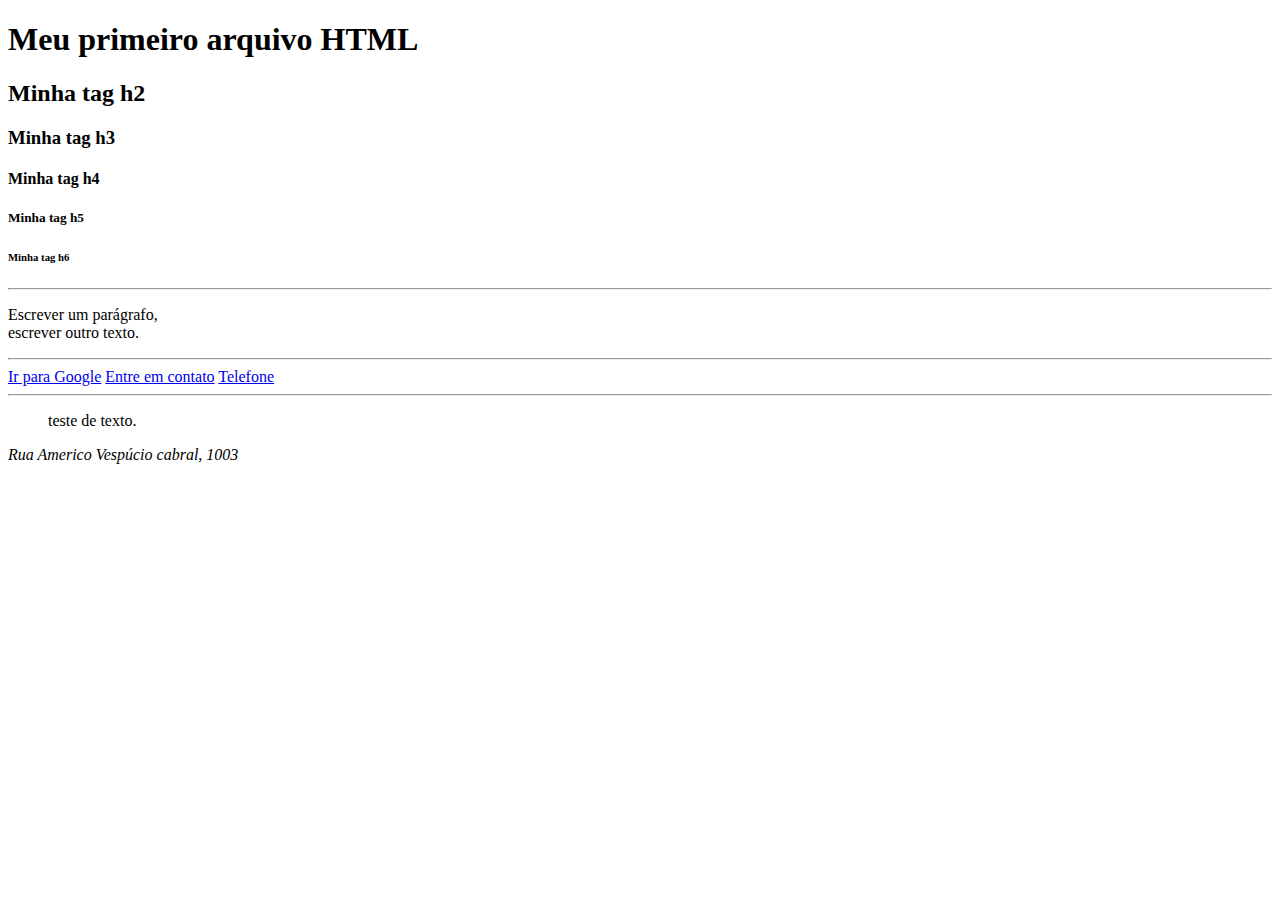
<file: HTML/index.html>
<!DOCTYPE html>
<html lang="pt-BR">
<head>
    <meta charset="UTF-8">
    <meta name="viewport" content="width=device-width, initial-scale=1.0">
    <title>Document</title>
</head>
<body>
        <h1>Meu primeiro arquivo HTML</h1>
        <h2>Minha tag h2</h2>
        <h3>Minha tag h3</h3>
        <h4>Minha tag h4</h4>
        <h5>Minha tag h5</h5>
        <h6>Minha tag h6</h6>
        <hr>
        <p>
            Escrever um parágrafo, <br>
            escrever outro texto.
        </p>
        <hr>
        <a href="https://www.google.com" title="Ir para a pesquisa">Ir para Google</a>
        <a href="mailto:exemplo@exemplo.com">Entre em contato</a>
        <a href="tel:51 999999999">Telefone</a>
        <hr>
        <blockquote>
            teste de texto.
        </blockquote>
        <address>
            Rua Americo Vespúcio cabral, 1003
        </address>
    </body>
</html>
</file>
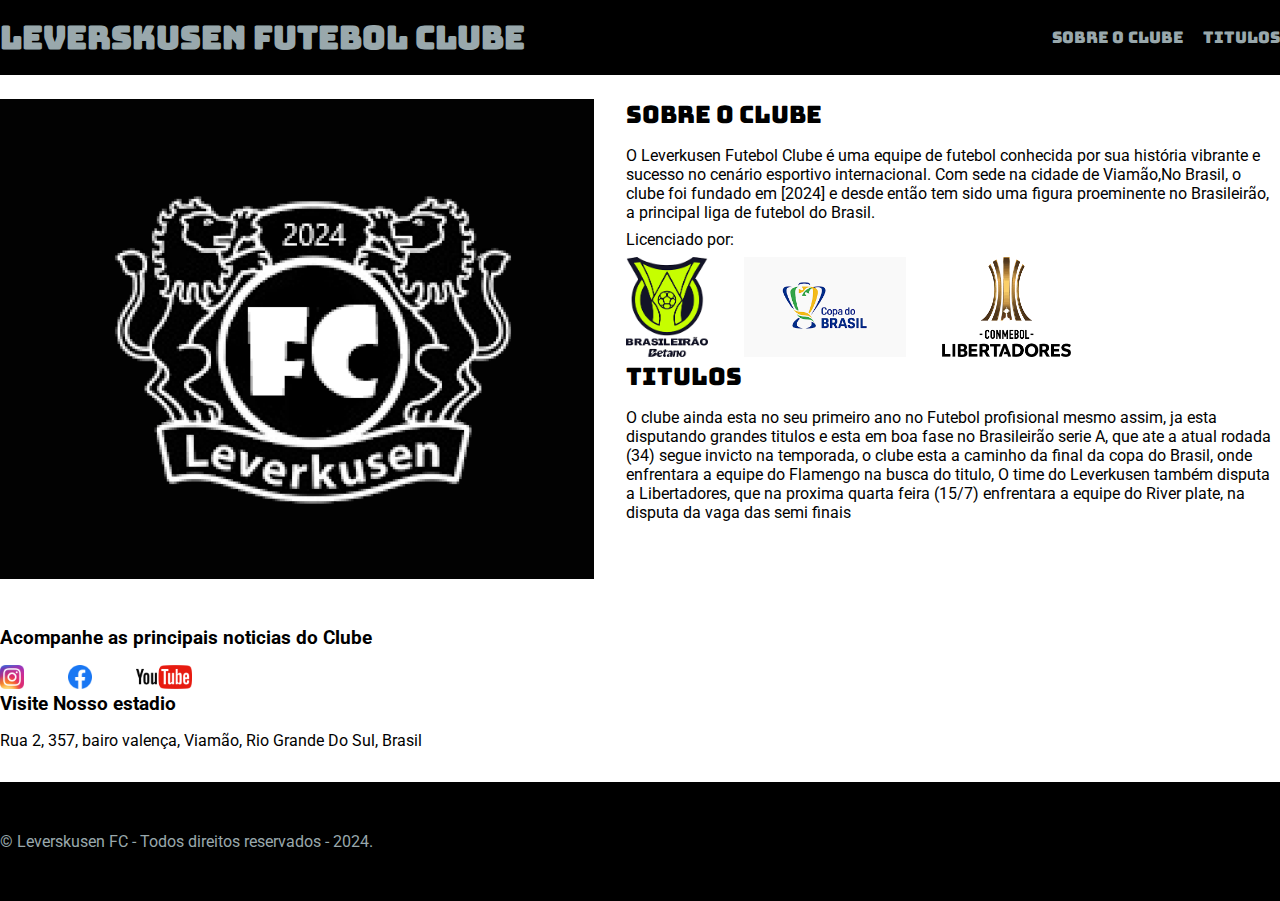
<file: Leverskusen_fc/index.html>
<!DOCTYPE html>
<html lang="pt-BR">
    <head>
        <meta charset="UTF-8">
        <meta name="viewport" content="width=device-width, initial-scale=1.0">
        <link rel="preconnect" href="https://fonts.googleapis.com">
        <link rel="preconnect" href="https://fonts.gstatic.com" crossorigin>
        <link href="https://fonts.googleapis.com/css2?family=Bungee&family=Roboto:ital,wght@0,100;0,300;0,400;0,500;0,700;0,900;1,100;1,300;1,400;1,500;1,700;1,900&display=swap" rel="stylesheet">
        <link rel="stylesheet" href="./main.css">
        <title>Leverskusen Futebol Clube</title>
</head>
<body>
    <header>
        <div class="container">
            <h1>Leverskusen Futebol Clube</h1>
            <nav>
                <ul>
                    <li>
                        <a href="#about">Sobre o Clube</a>
                    </li>
                    <li>
                        <a href="#titulos">Titulos</a>
                    </li>
                </ul>
            </nav>
        </div>
    </header>
    <section id="about">
        <div class="container">
            <img class= "FC" src="./imagens/Leverskusen.png" alt="Escudo do Clube">
            <div>
                <h2>Sobre O Clube</h2>
                <p>
                    O Leverkusen Futebol Clube é uma equipe de futebol conhecida por sua
                    história vibrante e sucesso no cenário esportivo internacional. 
                    Com sede na cidade de Viamão,No Brasil,
                    o clube foi fundado em 
                    [2024] e desde então tem sido uma 
                    figura proeminente no Brasileirão, a principal liga de futebol do Brasil.
                </p>
                <p>
                    
                </p>
                <ul class="brand-list">
                    <p>
                        Licenciado por:
                    </p>
                    <li><img src="./imagens/BrLão.png" alt="Brasileirão"></li>
                    <li><img src="./imagens/copa br.png" alt="Copa do BR"></li>
                    <li><img src="./imagens/Liberta.png" alt="Liberta"></li>
                </ul>
                <h2>Titulos</h2>
                    <p>
                        O clube ainda esta no seu primeiro ano no Futebol profisional 
                        mesmo assim, ja esta disputando grandes titulos e esta em boa fase 
                        no Brasileirão serie A, que ate a atual rodada (34) segue invicto na temporada, o clube esta a caminho da final da copa do Brasil,
                        onde enfrentara a equipe do Flamengo na busca do titulo, O time do Leverkusen também disputa a Libertadores, que na proxima quarta feira (15/7)
                        enfrentara a equipe do River plate, na disputa da vaga das semi finais
                    </p>
            </div>
        </div>
    </section>
    <section id="contact">
        <div class="container">
                <div class="social-links">
                    <h3>Acompanhe as principais noticias do Clube</h3>
                    <ul>
                        <li>
                            <a href="#" title="Siga no Instagram">
                                <img src="./imagens/instagram.png" alt="Insta">
                            </a>
                        </li>
                        <li>
                            <a href="#" title="Siga no Facebook">
                                <img src="./imagens/facebook .png" alt="Facebook">
                            </a>
                            </li>
                            <li>
                                <a href="#" title="Inscreva-se no Youtube">
                                    <img src="./imagens/youtube.png" alt="Youtube">
                                </a>
                            </li>
                    </ul>
                </div>
                <div>
                    <h3>Visite Nosso estadio</h3>
                    <p>
                        Rua 2, 357, bairo valença, Viamão, Rio Grande Do Sul, Brasil
                    </p>
                </div>
            </div>
        </div>
    </section>
    <footer>
        <div class="container">
                <p>
                    &copy; Leverskusen FC - Todos direitos reservados - 2024.
                </p>
        </div>
    </footer>
</body>
</html>
</file>
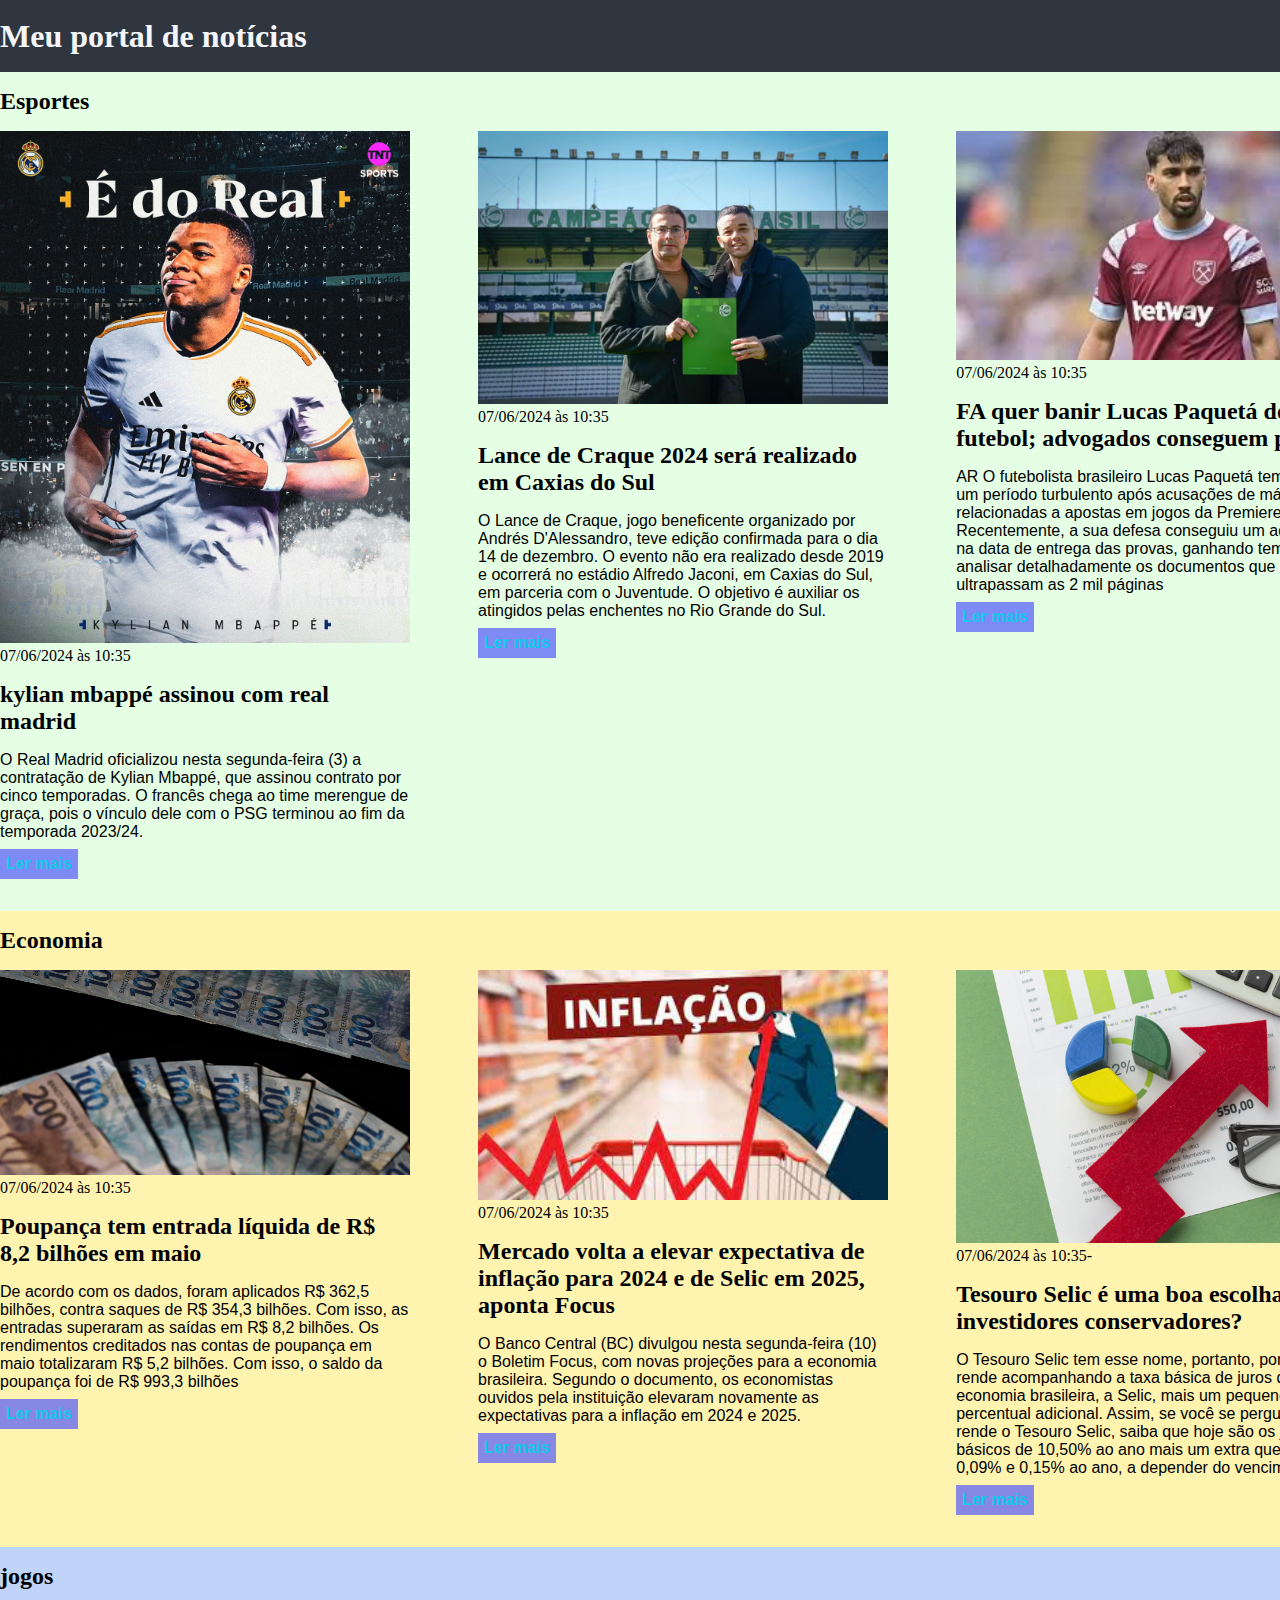
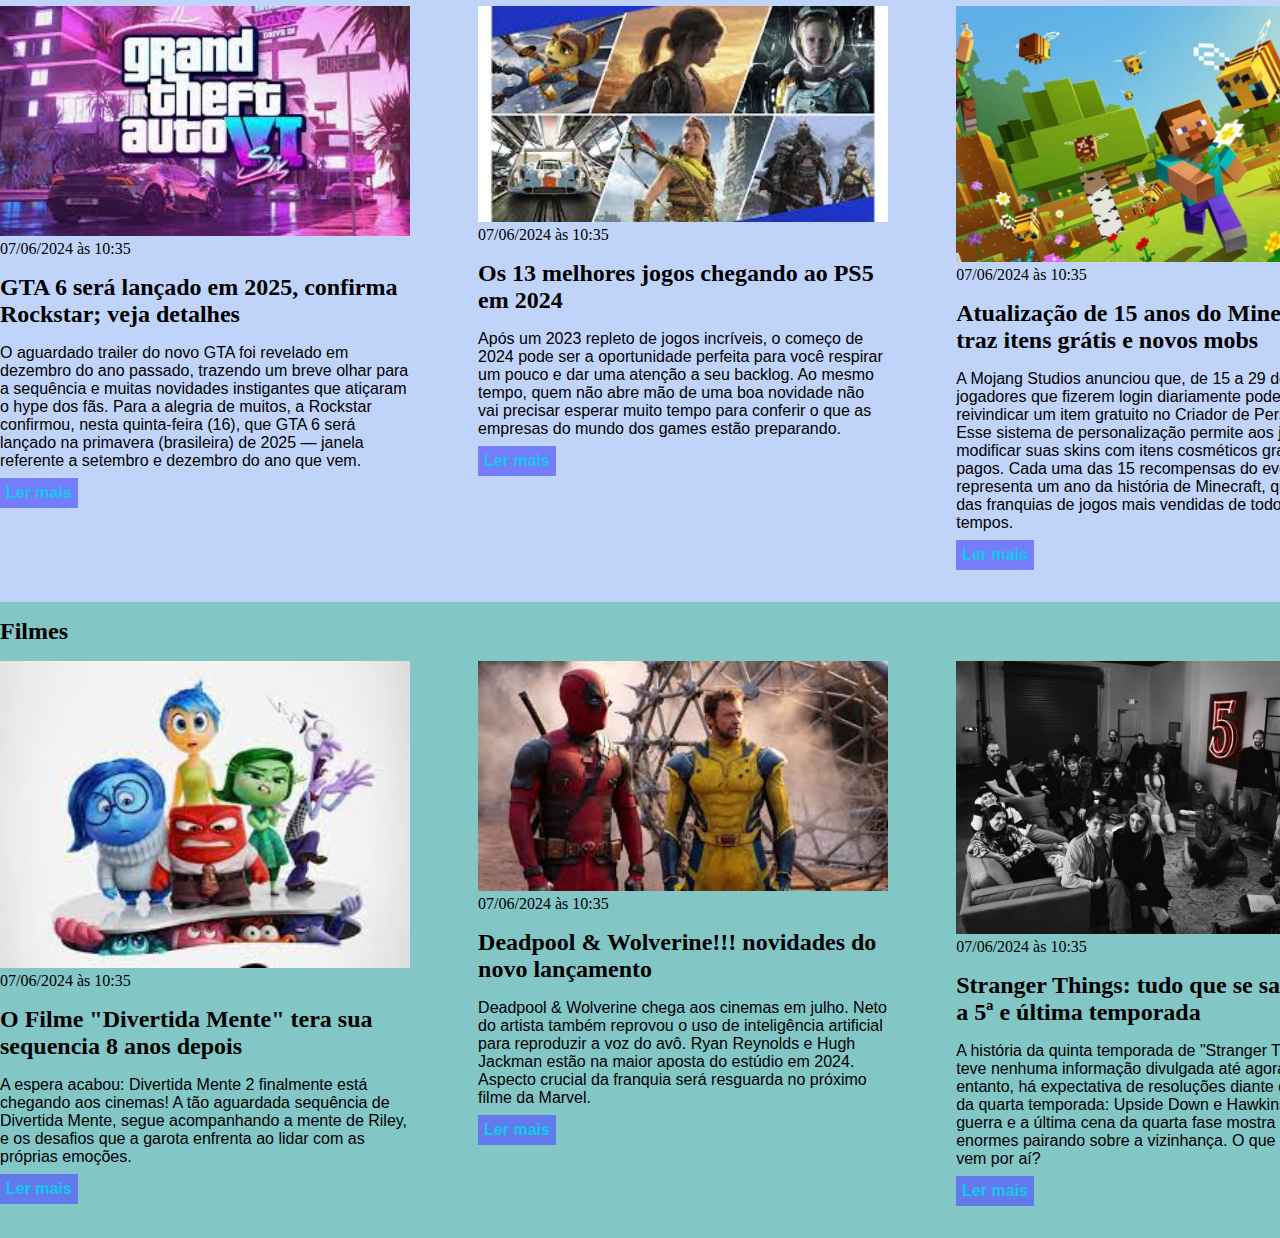
<file: Exercicio/EXERCICIO 2.HTML>
<!DOCTYPE html>
<html lang="pt-BR">

<head>
    <meta charset="UTF-8">
    <meta http-equiv="X-UA-Compatible" content="IE=edge">
    <meta name="viewport" content="width=device-width, initial-scale=1.0">

    <link rel="stylesheet" href="style.css">

    <title>Meu portal de notícias</title>

</head>

<body>
    <header>
            <div class="container">
            <h1>Meu portal de notícias</h1>
            <nav>
                <ul>
                    <li>
                        <a href="#sport" title="Ir para a seção de esportes">Esportes</a>
                    </li>
                    <li>
                        <a href="#economy" title="Ir para a seção de notícias">Economia</a>
                    </li>
                    <li>
                        <a href="#Movies" title="Ir para a seção de notícias">Filmes</a>
                    </li>
                    <li>
                        <a href="#Games" title="Ir para a seção de notícias">jogos</a>
                    </li>
                </ul>
            </nav>
        </header>
    </div>
    <section id="sport">
        <div class="container">
            <h2>Esportes</h2>
            <div class="articles">
                <article>
                    <img src="./Imagens/Real.jpg" alt="Foto do mbappe" />
                    <div class="creation-date">
                        <header>
                            <time>07/06/2024 às 10:35</time>
                        </header>
                    </div>
                    <h3>kylian mbappé assinou com real madrid</h3>
                    <p>
                        O Real Madrid oficializou nesta segunda-feira (3) a contratação de Kylian Mbappé,
                        que assinou contrato por cinco temporadas. 
                        O francês chega ao time merengue de graça,
                        pois o vínculo dele com o PSG terminou ao fim da temporada 2023/24.
                    </p>
                    <a href="#" title="Leia a notícia completa">Ler mais</a>
                </article>
                <article>
                    <img src="./Imagens/dale.avif" alt="foto do dale" />
                    <div class="creation-date">
                        <header>
                            <time>07/06/2024 às 10:35</time>
                        </header>
                    </div>
                    <h3>Lance de Craque 2024 será realizado em Caxias do Sul</h3>
                    <p>
                        O Lance de Craque,
                        jogo beneficente organizado por Andrés D'Alessandro, 
                        teve edição confirmada para o dia 14 de dezembro. 
                        O evento não era realizado desde 2019 e ocorrerá no estádio Alfredo Jaconi, 
                        em Caxias do Sul, em parceria com o Juventude. 
                        O objetivo é auxiliar os atingidos pelas enchentes no Rio Grande do Sul.
                    </p>
                    <a href="#" title="Leia a notícia completa">Ler mais</a>
                </article>
                <article>
                    <img src="./Imagens/paquta.jfif" title="foto do paqueta" />
                    <div class="creation-date">
                        <header>
                            <time>07/06/2024 às 10:35</time>
                        </header>
                    </div>
                    <h3>FA quer banir Lucas Paquetá do futebol; advogados conseguem prazo</h3>
                    <p>
                        AR
O futebolista brasileiro Lucas Paquetá tem enfrentado um período turbulento após acusações de má conduta relacionadas a apostas em jogos da Premiere League. 
Recentemente, a sua defesa conseguiu um adiamento na data de entrega das provas, 
ganhando tempo para analisar detalhadamente os documentos que ultrapassam as 2 mil páginas
                    </p>
                    <a href="#" title="Leia a notícia completa">Ler mais</a>
                </article>
            </div>
        </div>
    </section>
    <section id="economy">
        <div class="container">
            <h2>Economia</h2>
            <div class="articles">
                <article>
                    <img src="./Imagens/dinheiro brasil.jpg" alt="varios reias" />
                    <div class="creation-date">
                        <header>
                            <time>07/06/2024 às 10:35</time>
                        </header>
                    </div>
                    <h3>Poupança tem entrada líquida de R$ 8,2 bilhões em maio</h3>
                    <p>
                        De acordo com os dados, foram aplicados R$ 362,5 bilhões, 
                        contra saques de R$ 354,3 bilhões. 
                        Com isso, as entradas superaram as saídas em R$ 8,2 bilhões. 
                        Os rendimentos creditados nas contas de poupança em maio totalizaram R$ 5,2 bilhões. 
                        Com isso, o saldo da poupança foi de R$ 993,3 bilhões
                    </p>
                    <a href="#" title="Leia a notícia completa">Ler mais</a>
                </article>
                <article>
                    <img src="./Imagens/inflaçao nas alturas.jfif" alt="inflaçao alta" />
                    <div class="creation-date">
                        <header>
                            <time>07/06/2024 às 10:35</time>
                        </header>
                    </div>
                    <h3>Mercado volta a elevar expectativa de inflação para 2024 e de Selic em 2025, aponta Focus</h3>
                    <p>
                        O Banco Central (BC) divulgou nesta segunda-feira (10) o Boletim Focus, 
                        com novas projeções para a economia brasileira. Segundo o documento, 
                        os economistas ouvidos pela instituição elevaram novamente as expectativas para a inflação em 2024 e 2025.
                    </p>
                    <a href="#" title="Leia a notícia completa">Ler mais</a>
                </article>
                <article>
                    <img src="./Imagens/seta grande e oculos.webp" alt="investimento" />
                    <div class="creation-date">
                        <header>
                            <time>07/06/2024 às 10:35-</time>
                        </header>
                    </div>
                    <h3>Tesouro Selic é uma boa escolha para investidores conservadores?</h3>
                    <p>
                        O Tesouro Selic tem esse nome, 
                        portanto, porque ele rende acompanhando a taxa básica de juros da economia brasileira,
                        a Selic, mais um pequeno percentual adicional. Assim, se você se pergunta quanto rende o Tesouro Selic, 
                        saiba que hoje são os juros básicos de 10,50% ao ano mais um extra que varia entre 0,09% e 0,15% ao ano, 
                        a depender do vencimento.
                    </p>
                    <a href="#" title="Leia a notícia completa">Ler mais</a>
                </article>
            </div>
        </div>
    </section>
    <section id="Games">
        <div class="container">
            <h2>jogos</h2>
            <div class="articles">
                <article>
                    <img src="./Imagens/gta6.jfif" alt="gta 6" />
                    <div class="creation-date">
                        <header>
                            <time>07/06/2024 às 10:35</time>
                        </header>
                    </div>
                    <h3>GTA 6 será lançado em 2025, confirma Rockstar; veja detalhes</h3>
                    <p>
                        O aguardado trailer do novo GTA foi revelado em dezembro do ano passado, 
                        trazendo um breve olhar para a sequência e muitas novidades instigantes que atiçaram o hype dos fãs. 
                        Para a alegria de muitos, a Rockstar confirmou, nesta quinta-feira (16), 
                        que GTA 6 será lançado na primavera 
                        (brasileira) de 2025 — janela referente a setembro e dezembro do ano que vem.
                    </p>
                    <a href="#" title="Leia a notícia completa">Ler mais</a>
                </article>
                <article>
                    <img src="./Imagens/ps5.jfif" alt="jogos play 5">
                    <div class="creation-date">
                        <header>
                            <time>07/06/2024 às 10:35</time>
                        </header>
                    </div>
                    <h3>Os 13 melhores jogos chegando ao PS5 em 2024</h3>
                    <p>
                        Após um 2023 repleto de jogos incríveis, 
                        o começo de 2024 pode ser a oportunidade perfeita para você respirar 
                        um pouco e dar uma atenção a seu backlog. 
                        Ao mesmo tempo, quem não abre mão de uma boa novidade 
                        não vai precisar esperar muito tempo para conferir 
                        o que as empresas do mundo dos games estão preparando.
                    </p>
                    <a href="#" title="Leia a notícia completa">Ler mais</a>
                </article>
                <article>
                    <img src="./Imagens/mine.jpg" title="mine" />
                    <div class="creation-date">
                        <header>
                            <time>07/06/2024 às 10:35</time>
                        </header>
                    </div>
                    <h3>Atualização de 15 anos do Minecraft traz itens grátis e novos mobs</h3>
                    <p>
                        A Mojang Studios anunciou que, 
                        de 15 a 29 de maio, os jogadores que fizerem login diariamente poderão 
                        reivindicar um item gratuito no Criador de Personagens.
                        Esse sistema de personalização permite aos 
                        jogadores modificar suas skins com itens cosméticos gratuitos e pagos.
                        Cada uma das 15 recompensas do evento representa um ano da história de Minecraft, 
                        que é uma das franquias de jogos mais vendidas de todos os tempos.
                    </p>
                    <a href="#" title="Leia a notícia completa">Ler mais</a>
                </article>
            </div>
        </div>
    </section>
    <section id="Movies">
        <div class="container">
            <h2>Filmes</h2>
            <div class="articles">
                <article>
                    <img src="./Imagens/divertida mente.jfif" alt="Divertida Mente" />
                    <div class="creation-date">
                        <header>
                            <time>07/06/2024 às 10:35</time>
                        </header>
                    </div>
                    <h3>O Filme "Divertida Mente" tera sua sequencia 8 anos depois</h3>
                    <p>
                        A espera acabou: Divertida Mente 2 finalmente está chegando aos cinemas! 
                        A tão aguardada sequência de Divertida Mente, segue acompanhando a mente de Riley, 
                        e os desafios que a garota enfrenta ao lidar com as próprias emoções. 
                    </p>
                    <a href="#" title="Leia a notícia completa">Ler mais</a>
                </article>
                <article>
                    <img src="./Imagens/dedwolvwe.jfif" alt="depool">
                    <div class="creation-date">
                        <header>
                            <time>07/06/2024 às 10:35</time>
                        </header>
                    </div>
                    <h3>Deadpool & Wolverine!!!
                        novidades do novo lançamento
                    </h3>
                    <p>
                        Deadpool & Wolverine chega aos cinemas em julho. 
                        Neto do artista também reprovou o uso de inteligência artificial para reproduzir a voz do avô. 
                        Ryan Reynolds e Hugh Jackman estão na maior aposta do estúdio em 2024. 
                        Aspecto crucial da franquia será resguarda no próximo filme da Marvel.
                    </p>
                    <a href="#" title="Leia a notícia completa">Ler mais</a>
                </article>
                <article>
                    <img src="./Imagens/st5-sop-1-.avif" title="st 5" />
                    <div class="creation-date">
                        <header>
                            <time>07/06/2024 às 10:35</time>
                        </header>
                    </div>
                    <h3>Stranger Things: tudo que se sabe sobre a 5ª e última temporada</h3>
                    <p>
                        A história da quinta temporada de "Stranger Things" 
                        não teve nenhuma informação divulgada até agora. 
                        No entanto, há expectativa de resoluções diante 
                        do desfecho da quarta temporada: Upside Down e 
                        Hawkins estão em guerra e a última cena da quarta fase 
                        mostra nuvens enormes pairando sobre a vizinhança. 
                        O que será que vem por aí?
                    </p>
                    <a href="#" title="Leia a notícia completa">Ler mais</a>
                </article>
            </div>
        </div>
    </section>
</body>

</html>
</file>
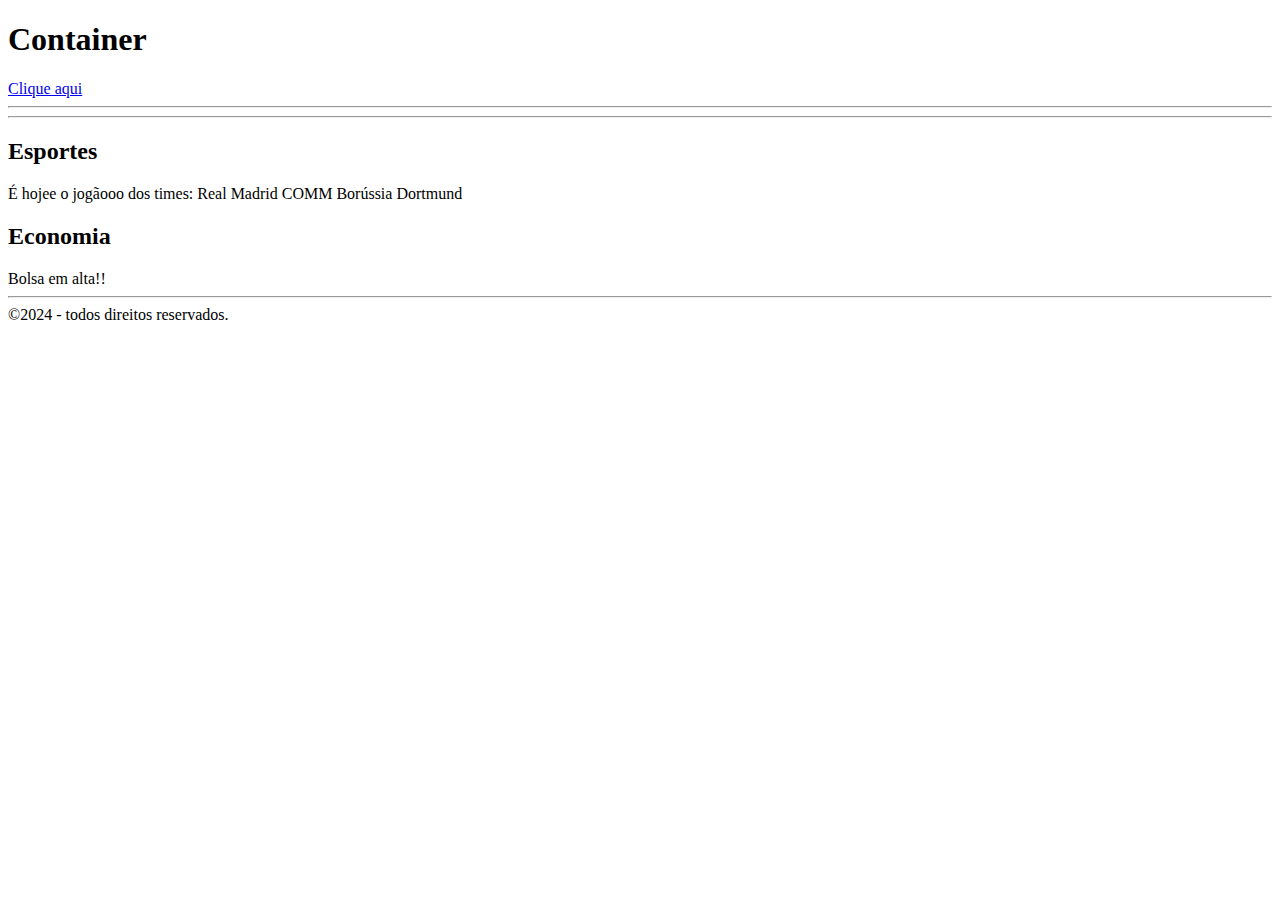
<file: HTML/container.html>
<!DOCTYPE html>
    <html lang="pt-BR">
    <head>
            <title>Container HTML</title>
            <meta charset="UTF-8">
            <meta name="viewport" content="width=device-width, initial-scale=1.0">
            <title>Document</title>
        </head>
        <body>
            <header>
                <h1>Container</h1>
                <nav>
                    <a href="index.html">Clique aqui</a>
                    <hr>
                </nav>
                <hr>
            </header>
            <main>
                <section>
                    <h2>Esportes</h2>
                    <article>
                        <h3></h3>É hojee o jogãooo dos times: Real Madrid COMM Borússia Dortmund</h3>
                    </article>
                </section>
                <section>
                    <h2>Economia</h2>
                    <article>
                        <h2></h2>Bolsa em alta!!</h2>
                    </article>
                </section>
            <hr>
            <footer>
                &copy;2024 - todos direitos reservados.
            </footer>
        </body>
    </html>
</file>
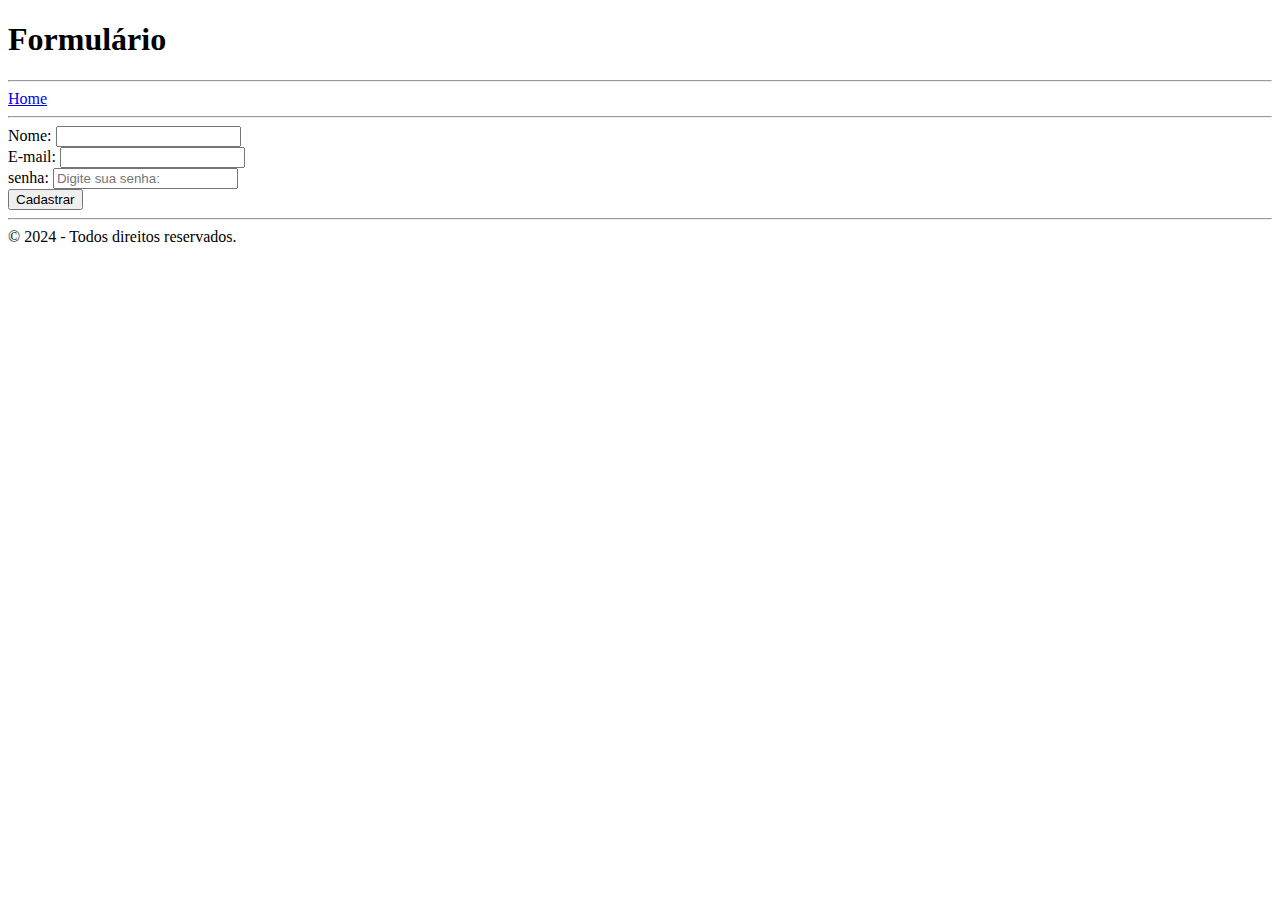
<file: HTML/exercicio1.html>
<!DOCTYPE html>
<html lang="pt-BR">
<head>
    <title>Cadastro</title>
    <meta charset="UTF-8">
    <meta name="viewport" content="width=device-width, initial-scale=1.0">
    <body>
</head>
<header>
    <h1>Formulário</h1>
        <nav>
            <hr>
            <a href="index.html">Home</a>
            <hr>
        </nav>
</header>
    <main>
        <form>
            <label>Nome:</label>
            <input type="text"/> <br/>
            <label>E-mail:</label> 
            <input type="email"/><br/>
            <label>senha:</label> 
            <input type="password" placeholder="Digite sua senha:"><br/>
            <button type="submit">Cadastrar</button>
            <hr/>
            <footer>
                &copy; 2024 - Todos direitos reservados.
        </footer>
</body>
</html>
</file>
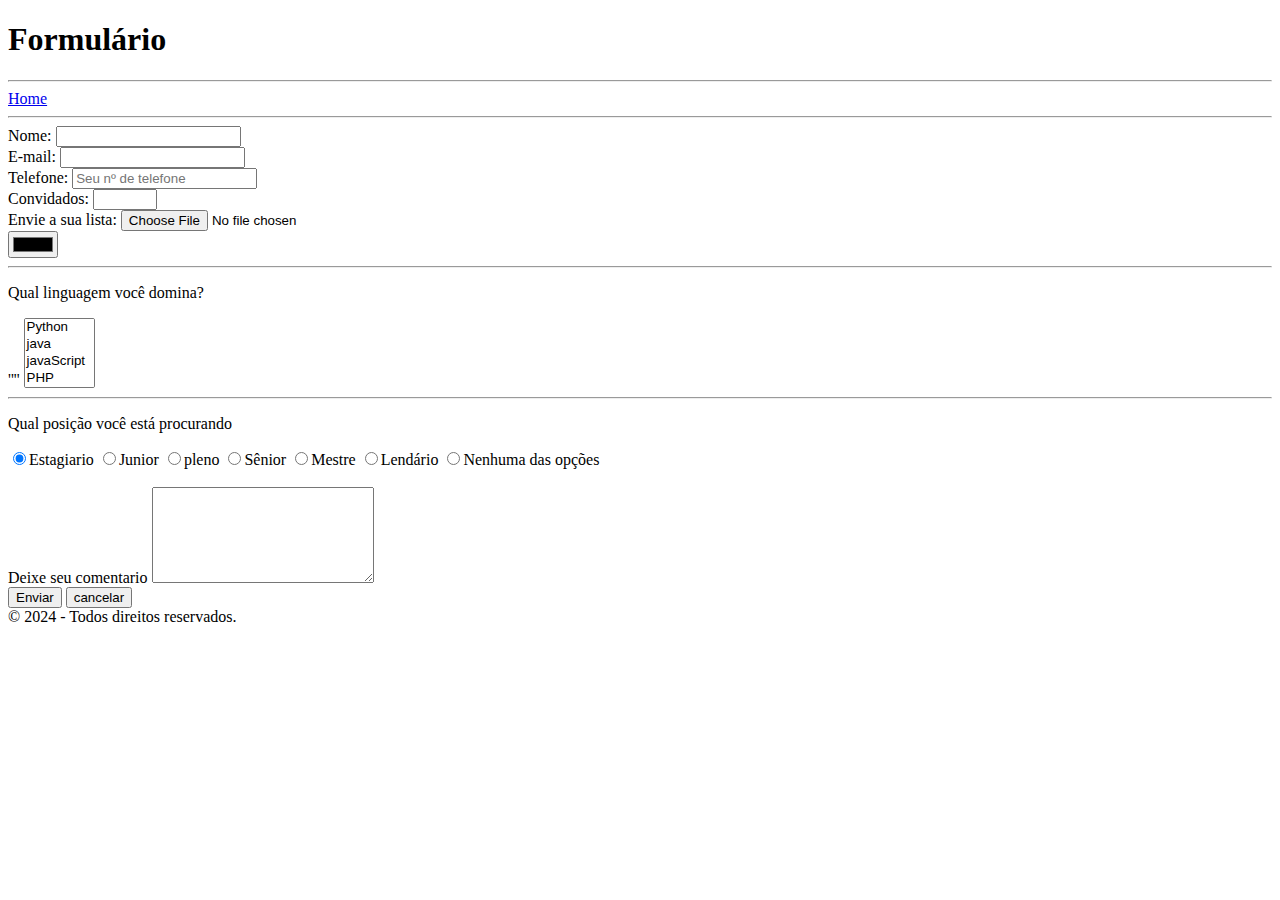
<file: HTML/Form.html>
<!DOCTYPE html>
<html lang="pt-BR">
<head>
    <meta charset="UTF-8">
    <meta name="viewport" content="width=device-width, initial-scale=1.0">
    <title>Formulário</title>
</head>
<body>
<header>
    <h1>Formulário</h1>
        <nav>
            <hr>
            <a href="index.html">Home</a>
            <hr>
        </nav>
</header>
    <main>
        <form>
            <label>Nome:</label>
            <input type="text"/> <br/>
            <label>E-mail:</label> 
            <input type="email"/><br/>
            <label>Telefone:</label> 
            <input type="tel" placeholder="Seu nº de telefone"/><br/>
            <label>Convidados:</label> 
            <input type="number" max="100" min="1" step="5"/><br/>
            <label>Envie a sua lista:</label>
            <input type="file" /> <br/>
            <input type="color">
            <hr/>
            <p>
                Qual linguagem você domina?
            </p>''''
            <select multiple>
                <option>Python</option>
                <option>java</option>
                <option>javaScript</option>
                <option>PHP</option>
                <option>lua</option>
                <option>C/C++</option>
                <option>Assembley</option>
                <option>Pascal</option>
                <option>Swift</option>
                <option>TypeScript</option>
            </select>
            <hr/>
            <p>
                Qual posição você está procurando
            </p>
            <input type="radio" checked name="vaga"/><label>Estagiario</label>
            <input type="radio" name="vaga"/><label>Junior</label>
            <input type="radio" name="vaga"/><label>pleno</label>
            <input type="radio" name="vaga"/><label>Sênior</label>
            <input type="radio" name="vaga"/><label>Mestre</label>
            <input type="radio" name="vaga"/><label>Lendário</label>
            <input type="radio" name="vaga"/><label>Nenhuma das opções</label>

            <br/><br/>
            <label>Deixe seu comentario</label>
            <textarea rows="6" cols="25"></textarea>
            <br/>
            <button type="submit">Enviar</button>
            <button type="reset">cancelar</button>
            
            </form
        >
        </main>
        <footer>
            &copy; 2024 - Todos direitos reservados.
    </footer>
</body>
</html>
</file>
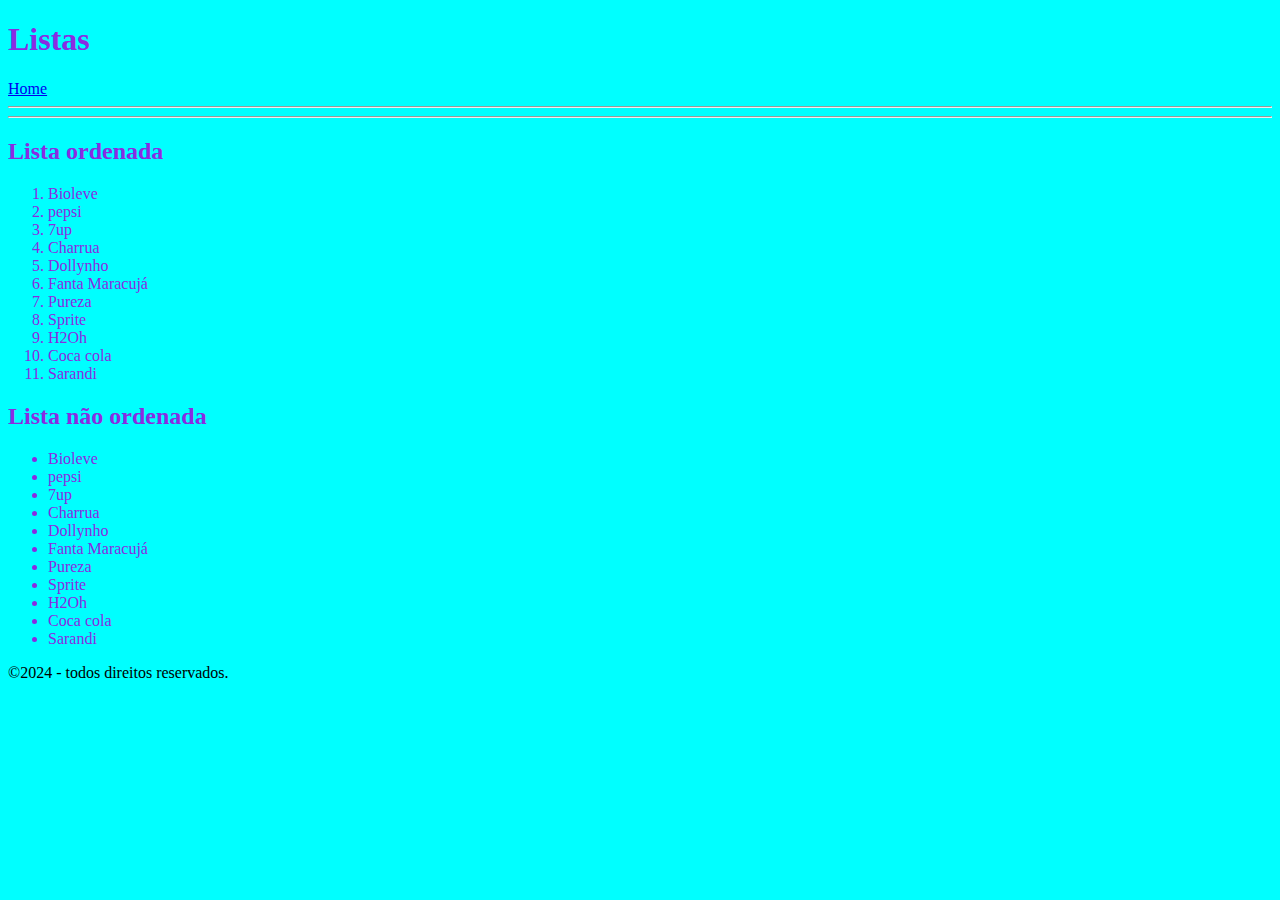
<file: HTML/Listas.html>
<!DOCTYPE html>
<html lang="pt-BR">
    <head>
        <title>Listas</title>
        <link rel="stylesheet" href="style.css">
        <meta charset="UTF-8">
        <meta name="viewport" content="width=device-width, initial-scale=1.0">
    </head>
    <body>
    <header>
        <h1>Listas</h1>
        <nav>
                <a href="index.html">Home</a>
                <hr>
            </nav>
            <hr>
        </header>
        <main>
            <section>
                <h2>Lista ordenada</h2>
                <ol>
                    <li>Bioleve</li>
                    <li>pepsi</li>
                    <li>7up</li>
                    <li>Charrua</li>
                    <li>Dollynho</li>
                    <li>Fanta Maracujá</li>
                    <li>Pureza</li>
                    <li>Sprite</li>
                    <li>H2Oh</li>
                    <li>Coca cola</li>
                    <li>Sarandi</li>
                </ol>
            </section>
            <section>
                <h2>Lista não ordenada</h2>
                <ul>
                    <li>Bioleve</li>
                    <li>pepsi</li>
                    <li>7up</li>
                    <li>Charrua</li>
                    <li>Dollynho</li>
                    <li>Fanta Maracujá</li>
                    <li>Pureza</li>
                    <li>Sprite</li>
                    <li>H2Oh</li>
                    <li>Coca cola</li>
                    <li>Sarandi</li>
                </ul>
            </section>
        </main>
        <footer>
            &copy;2024 - todos direitos reservados.
        </footer>
    </body>
</html>
</file>
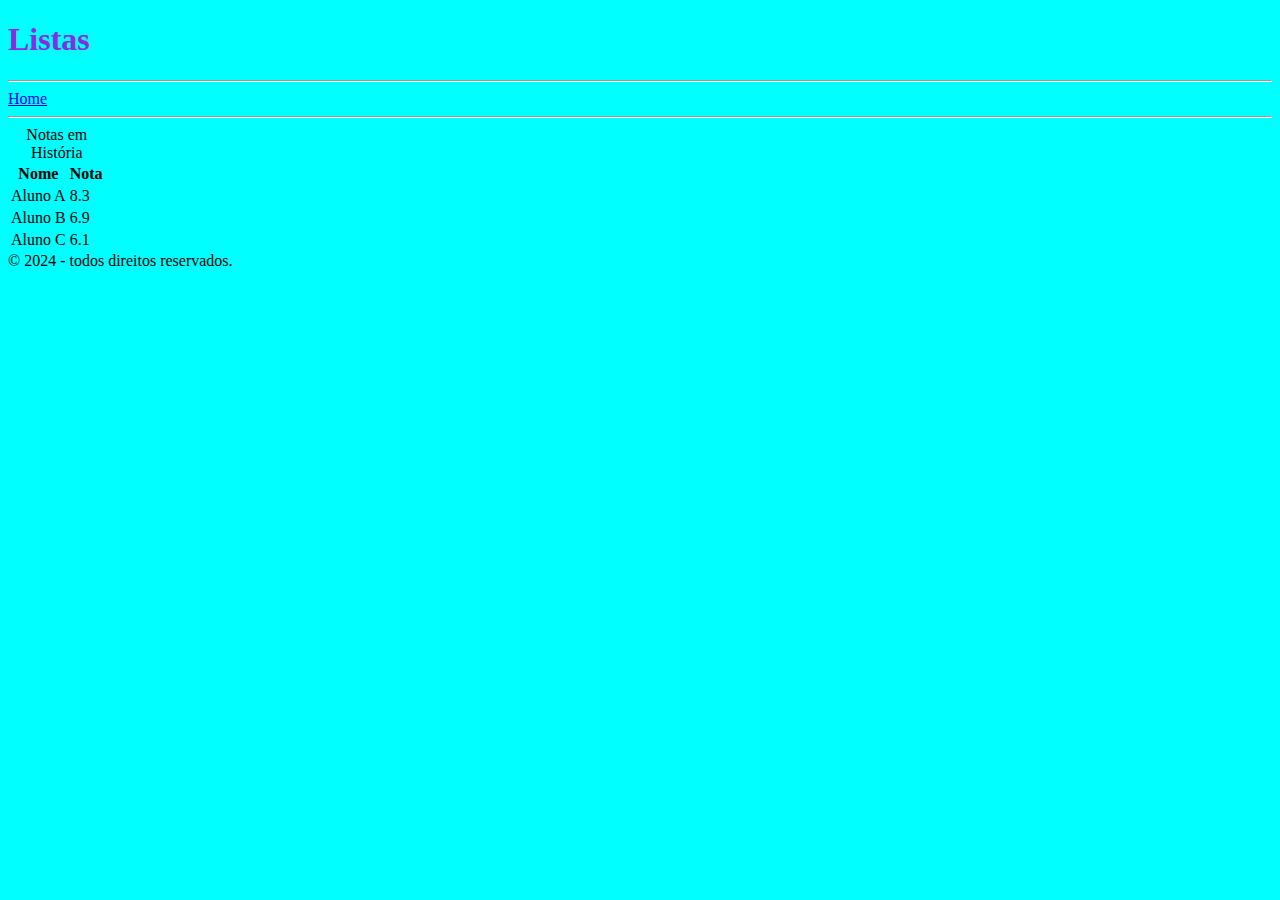
<file: HTML/tabela.html>
<!DOCTYPE html>
<html lang="pt-BR">
<head>
    <title>Tabela</title>
    <link rel="stylesheet" href="style.css">
    <meta charset="UTF-8">
    <meta name="viewport" content="width=device-width, initial-scale=1.0">
</head>
<body>
    <header>
        <h1>Listas</h1>
        <nav>
            <hr>
                <a href="index.html">Home</a>
                <hr>
            </nav>
        </header>
        <main>
            <table>
                <caption>Notas em História</caption>
                <thead>
                    <tr>
                        <th>Nome</th>
                        <th>Nota</th>
                    </tr>
                </thead>
                <tbody>
                    <tr>
                        <td>Aluno A</td>
                        <td>8.3</td>
                    </tr>
                    <tr>
                        <td>Aluno B</td>
                        <td>6.9</td>
                    </tr>
                    <tr>
                        <td>Aluno C</td>
                        <td>6.1</td>
                    </tr>
                </tbody>
            </table>
        </main>
        <footer>
            &copy; 2024 - todos direitos reservados.
        </footer>
</body>
</html>
</file>
<file: Leverskusen_fc/main.css>
*{
    margin: 0;
    padding: 0;
    box-sizing: border-box;
}

header,
section h2,
form button{
    font-family: 'Bungee', cursive;
    font-weight: normal;
}

body,
input,
textarea{
    font-family: 'Roboto', sans-serif;
}

form textarea{
    height: 180px;
}

header{
    padding: 16px 0;
    background-color: #000000;
    color: #99a8ac;
}

header nav li{
    display: inline;
    margin-left: 16px;
    font-size: 16px;
}

header nav li a{
    color: #99a8ac;
    text-decoration: none;
}

.container{
    max-width: 1280px;
    width: 100%;
    margin: 0 auto;
}

header .container,
section .container{
    display: flex;
    align-items: center;
    justify-content: space-between;
}

.brand-list img{
    height: 100px;
}

.brand-list li{
    display: inline;
}

section .container{
    align-items: flex-start;
}

section{
    padding: 24px 0;
    color: #000000;
}

section h2{
    margin-bottom: 16px;
    color: #000000;
}

section p{
    margin-bottom: 8px;
}

section img{
    margin-right: 32px;
}

.FC{
    margin-right: 32px;
}

.social-links img{
    height: 24px;
}

#contact .container{
    display: block;
}

.contact-method{
    display: flex;
    justify-content: space-between;
}

form input,
form textarea,
form button{
    display: block;
    width: 320px;
    margin-bottom: 8px;
    padding: 8px;
}

form textarea{
    resize: none;
}

.social-links li{
    display: inline;
    margin-right: 8px;
}

.social-links li a{
    text-decoration: none;
}

section h3{
    margin-bottom: 16px;
}

input:focus, textarea:focus{
    outline-color: #000000;
}

footer{
    background-color: #000000;
    color: #99a8ac;
    padding: 50px 0;
}
</file>
<file: Exercicio/style.css>
*{
    box-sizing: border-box;
    margin: 0;
    padding: 0;
}

body > header{
    background-color: #2f3640;
    color: #f5f6fa
}

header .container{
    display: flex;
    align-items: center;
    justify-content: space-between;
}

header li {
    display: flex;
    font-family: Arial, Helvetica, sans-serif;
    font-weight: 700;
}

header li a{
    color: #f5f6fa;
    text-decoration: none;
}

header li a:hover{
    text-decoration: underline;
}

.container{
    width: 1366px;
    margin: 0 auto 0 auto;
}

.articles {
    display: flex;
    flex-wrap: wrap;
    justify-content: space-between;
}
.articles article img{
    /* height: 180px; */
    width: 100%;
}

.articles article{
    width: 30%;
}

section{
    padding: 16px 0;
}

section h2{
    margin-bottom: 8px;
}

section h2,
.articles article{
    margin-bottom: 16px;
}

.articles article h3{
    margin: 16px 0;
    font-size: 24px;
}

.articles article a{
    background-color:  rgba(84, 90, 251, 0.7);;
    text-decoration: none;
    padding: 6px;
    color: rgb(16, 202, 235);
    display: inline-block;
    font-weight: 700;
    margin-top: 8px;
}

#sport .articles article a:hover,
#economy .articles article a:hover
{
    text-decoration: underline;
    background-color: rgb(43, 0, 255);
}

.articles article a, 
.articles article p{
    font-family: Arial, Helvetica, sans-serif;
}

#sport{
    background-color: rgba(0, 255, 0, 0.1);
}

#economy{
    background-color: rgb(255, 243, 176);
}

#Games{
    background-color: rgb(129, 170, 246, 0.5) ;
}

#Movies{
    background-color: rgb(5, 141, 141, 0.5);
}

#sport .articles article a{
    background-color:  rgba(84, 90, 251, 0.7);
}

#economy .articles article a{
    background-color:  rgba(84, 90, 251, 0.7) ;
}
</file>
<file: HTML/style.css>
h1{
    color:blueviolet
}
body{
    background-color: aqua;
}
section{
    color: blueviolet;
}
</file>
